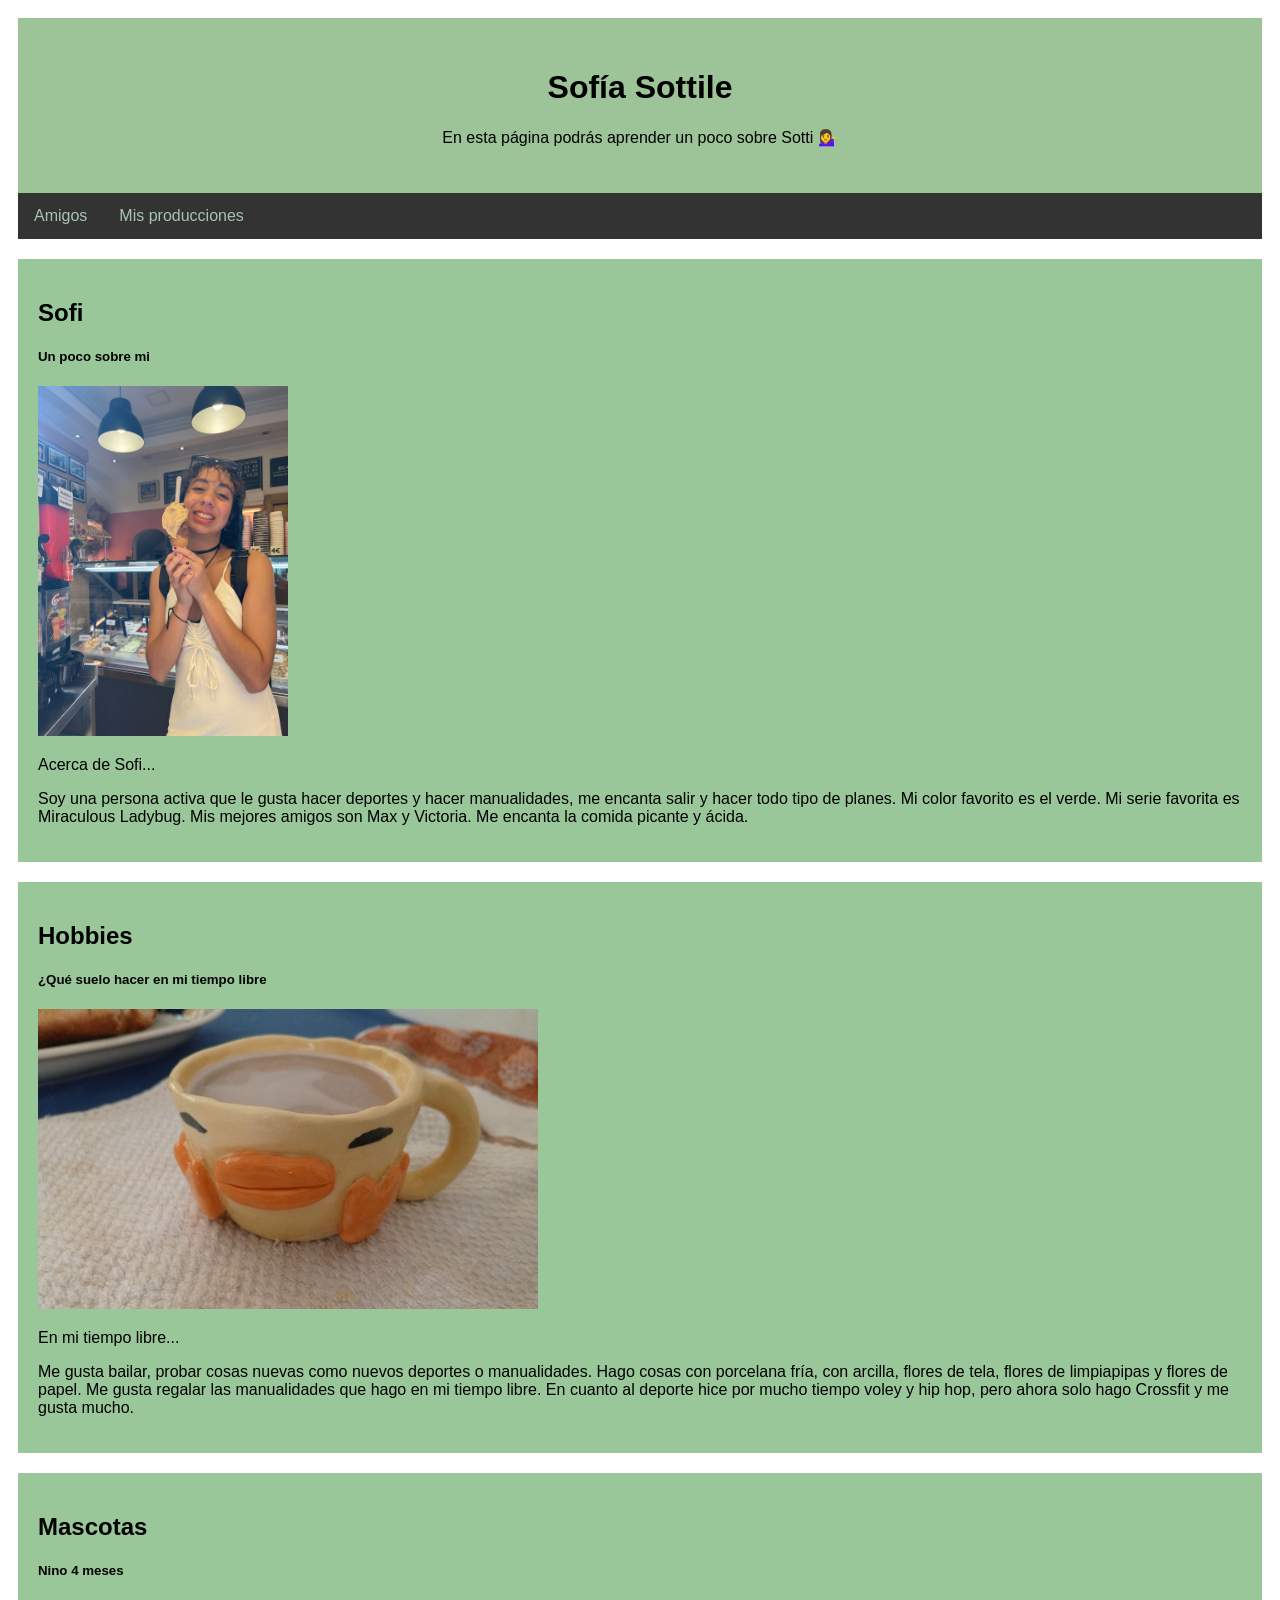
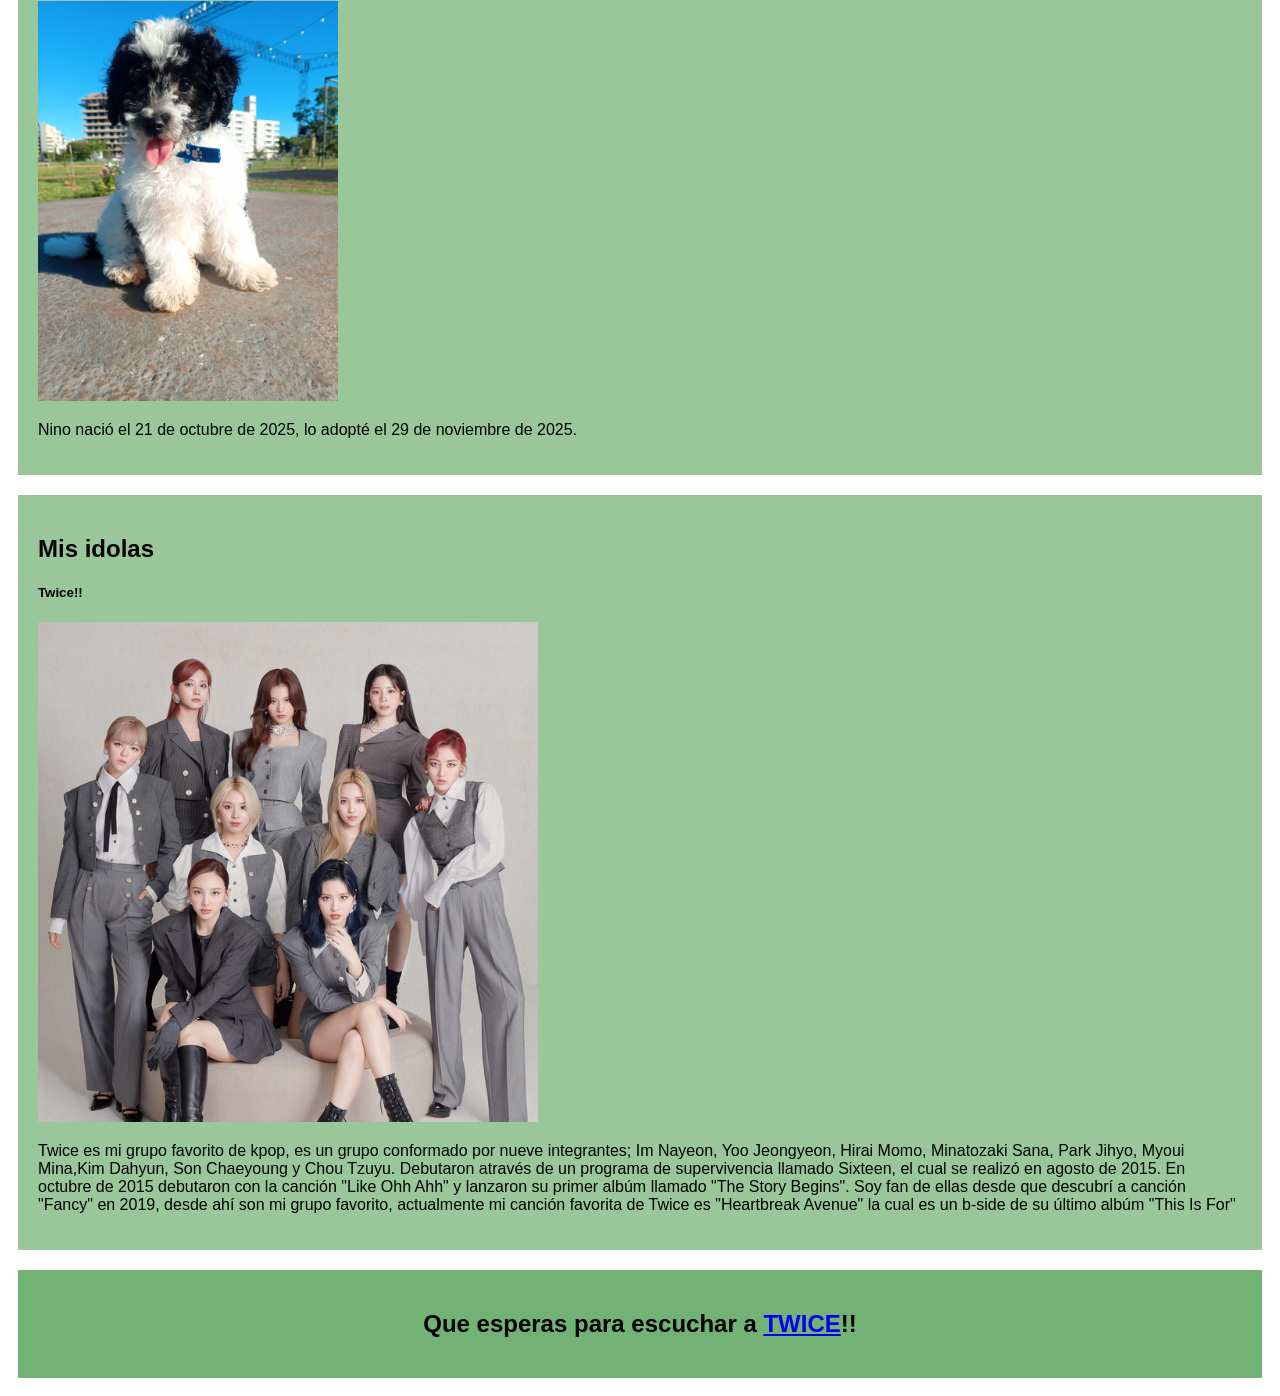
<file: index.html>
<!DOCTYPE html>
<html lang="en">
<head>
    <link rel="stylesheet" href="style.css">
     <title>Sofi</title>
</head>
<body>
    <div class="header">
        <h1>Sofía Sottile</h1>
        <p>En esta página podrás aprender un poco sobre Sotti 💁‍♀️</p>
      </div>
      <div class="topnav">
        <a href="Amigos.html">Amigos</a>
        <a href="Manualidades.html">Mis producciones</a>
      </div>
      <div class="row">
        <div class="leftcolumn">
          <div class="card">
            <h2>Sofi</h2>
            <h5>Un poco sobre mi</h5>
            <div class="img"><img src="imgsofi/sottigelato.jpg" width="250px" height="350px"> </div>
            <p>Acerca de Sofi...</p>
            <p>Soy una persona activa que le gusta hacer deportes y hacer manualidades, me encanta salir y hacer todo tipo de planes.
            Mi color favorito es el verde. Mi serie favorita es Miraculous Ladybug. Mis mejores amigos son Max y Victoria. Me encanta la comida picante y ácida.
            </p>
          </div>

           <div class="card">
             <h2>Hobbies</h2>
              <h5>¿Qué suelo hacer en mi tiempo libre</h5>
              <div class="img"><img src="imgsofi/pato.jpg" width="500px" height="300px"> </div>
              <p>En mi tiempo libre...</p>
              <p>Me gusta bailar, probar cosas nuevas como nuevos deportes o manualidades. Hago cosas con porcelana fría, con arcilla,
                flores de tela, flores de limpiapipas y flores de papel. Me gusta regalar las manualidades que hago en mi tiempo libre.
                En cuanto al deporte hice por mucho tiempo voley y hip hop, pero ahora solo hago Crossfit y me gusta mucho.
              </p>
           </div>
           <div class="card">
              <h2>Mascotas</h2>
              <h5>Nino 4 meses</h5>
             <div class="img"><img src="imgsofi/nino.jpg" width="300px" height="400px"> </div>
              <p>Nino nació el 21 de octubre de 2025, lo adopté el 29 de noviembre de 2025. </p>
              </div>
             <div class="card">
              <h2>Mis idolas</h2>
              <h5>Twice!!</h5>
             <div class="img"><img src="imgsofi/twice.jpg" width="500px" height="500px"> </div>
              <p>Twice es mi grupo favorito de kpop, es un grupo conformado por nueve integrantes; Im Nayeon, Yoo Jeongyeon, Hirai Momo, Minatozaki Sana, Park Jihyo, Myoui Mina,Kim Dahyun, Son Chaeyoung y Chou Tzuyu.
                Debutaron através de un programa de supervivencia llamado Sixteen, el cual se realizó en agosto de 2015. En octubre de 2015 debutaron con la canción "Like Ohh Ahh" y lanzaron su primer albúm
                llamado "The Story Begins". Soy fan de ellas desde que descubrí a canción "Fancy" en 2019, desde ahí son mi grupo favorito, actualmente mi canción favorita de Twice es "Heartbreak Avenue" la cual es
                un b-side de su último albúm "This Is For"</p>
                </div>
              <div class="footer">
                <h2>Que esperas para escuchar a <a href="https://open.spotify.com/intl-es/artist/7n2Ycct7Beij7Dj7meI4X0">TWICE</a>!!</h2>
              </div>
</body>
</html>
</file>
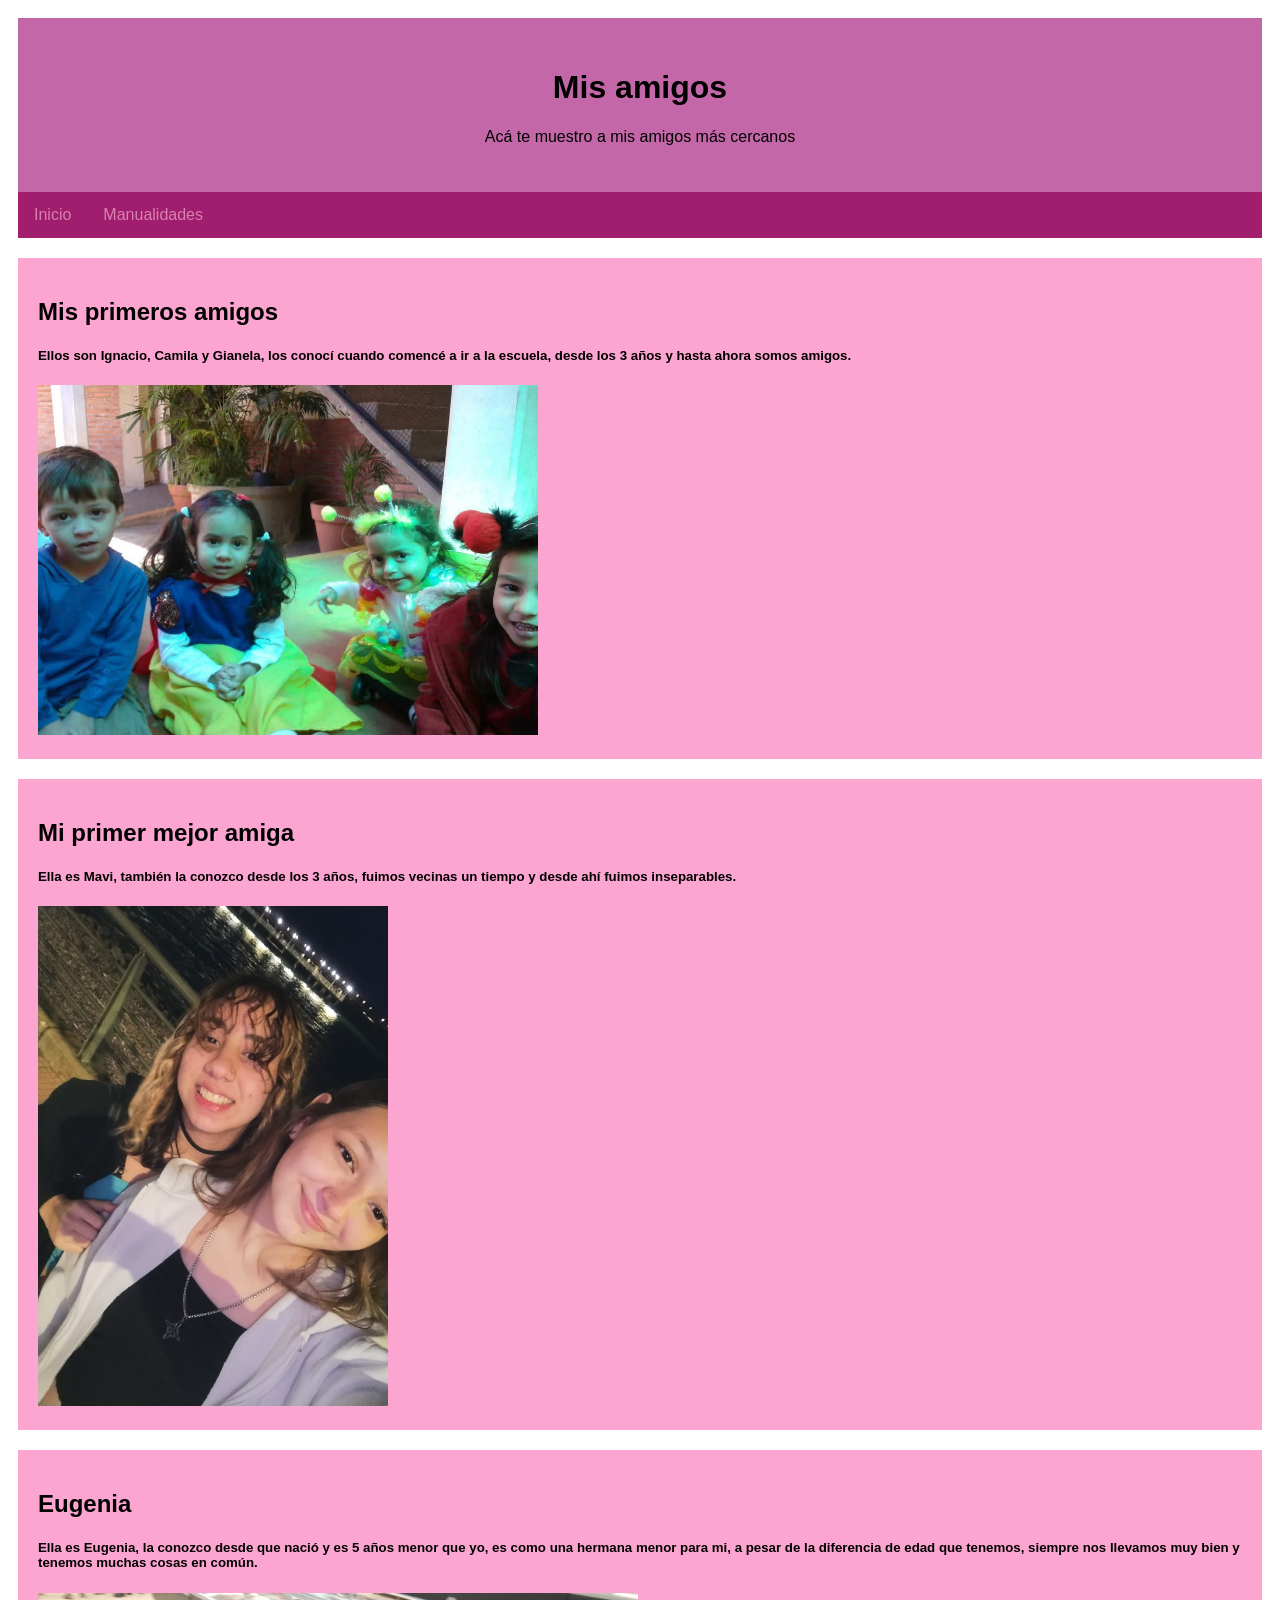
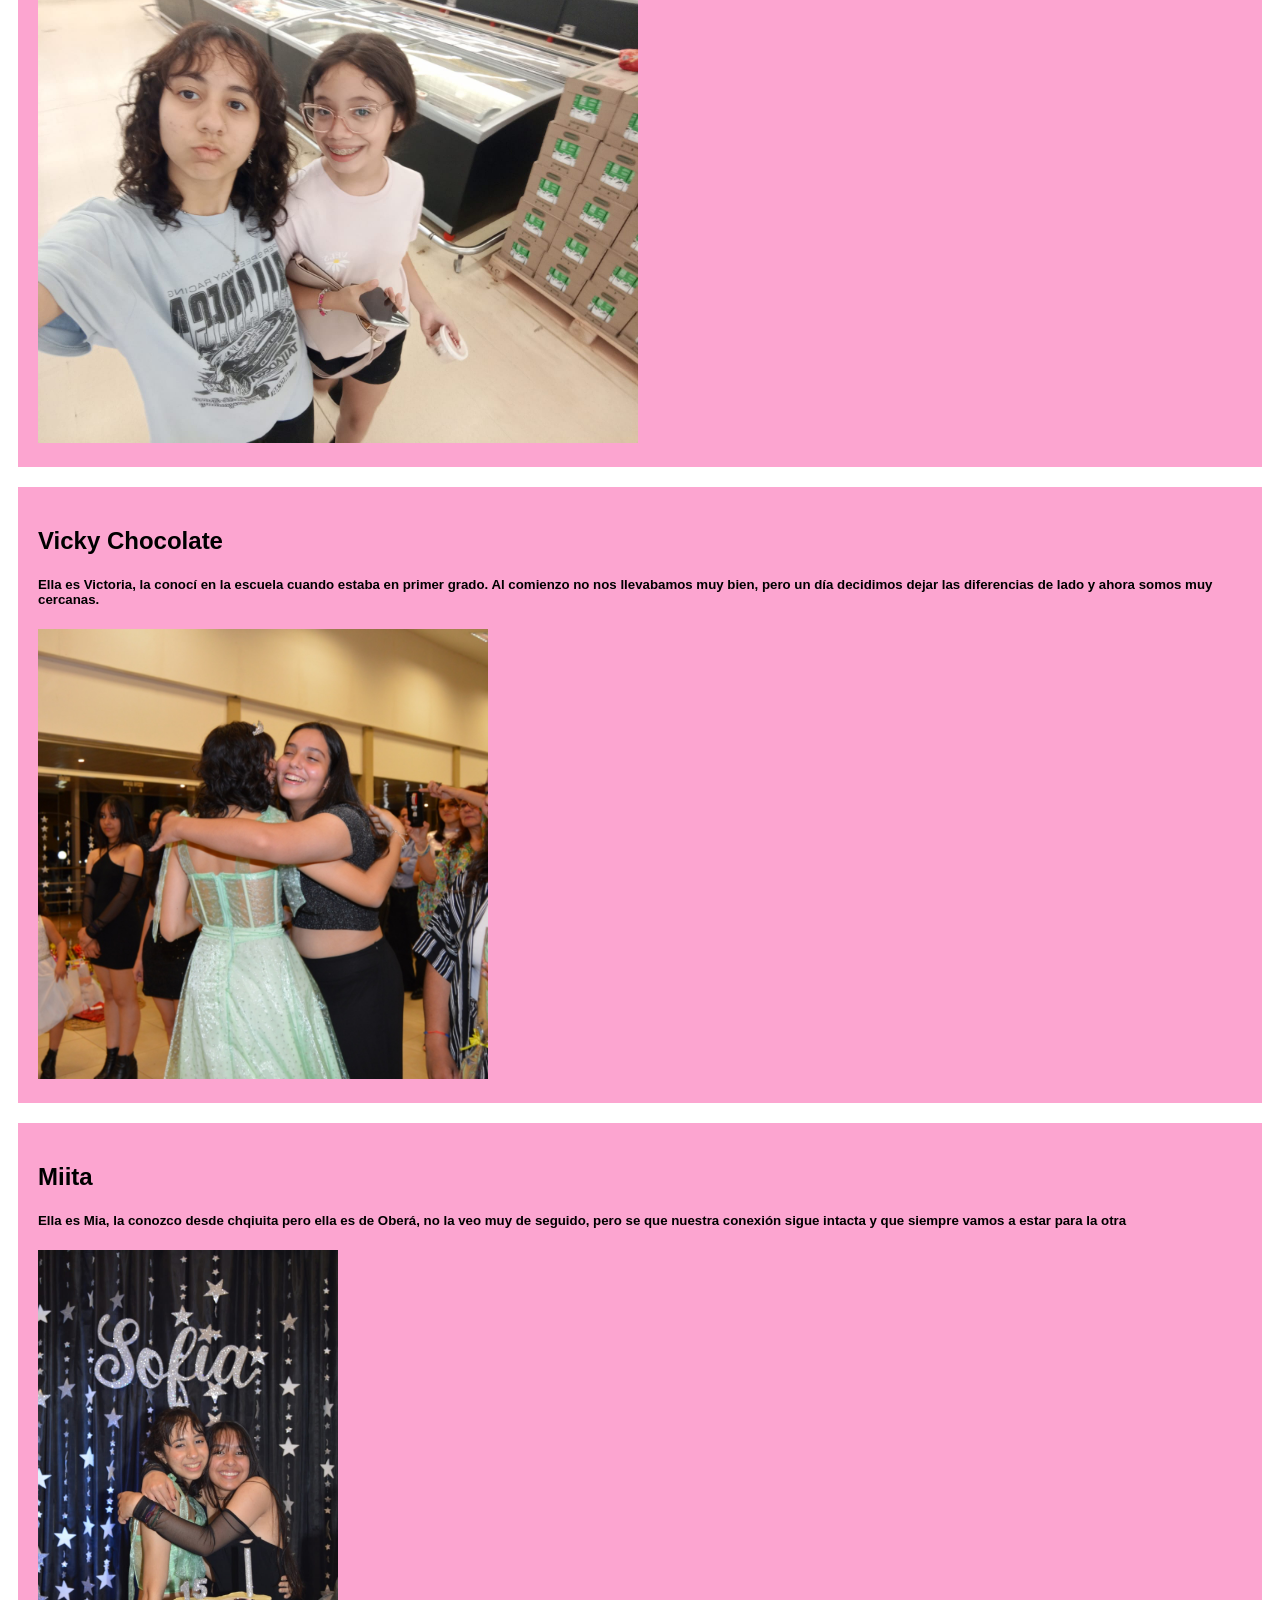
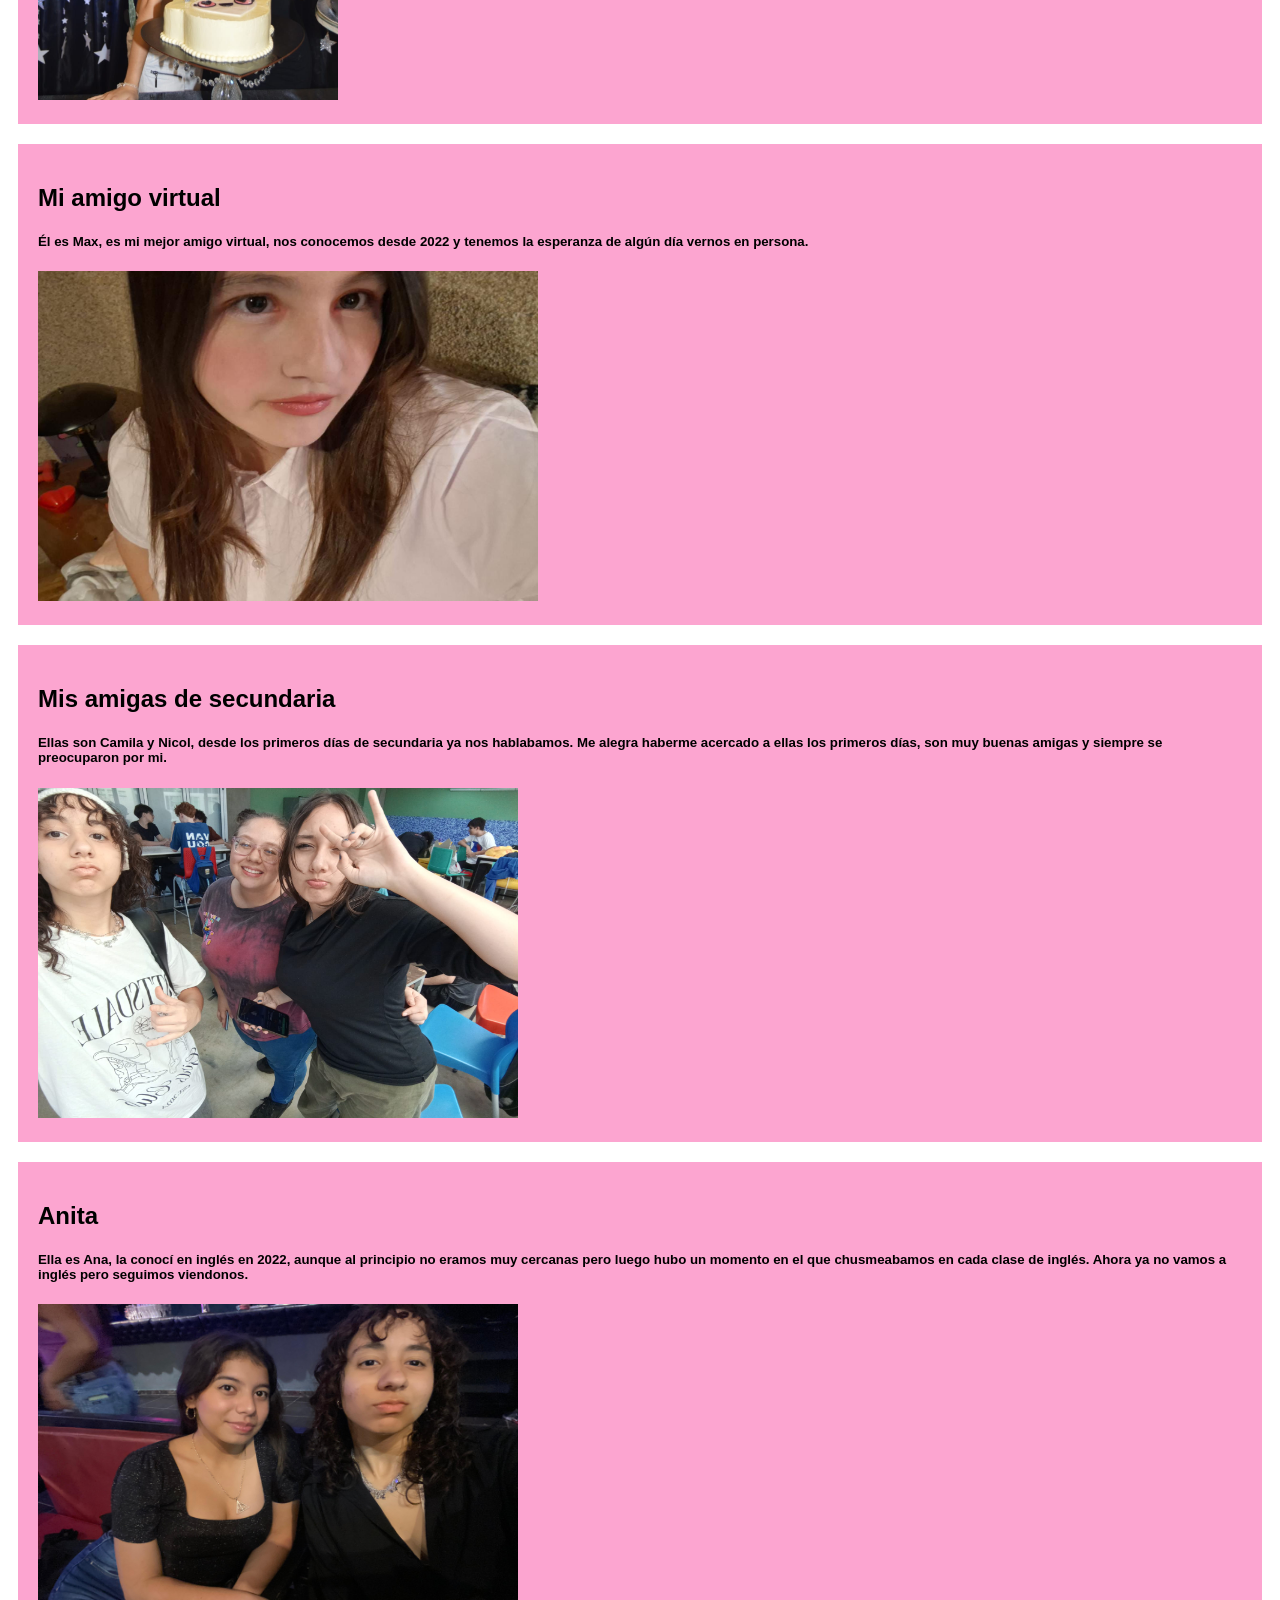
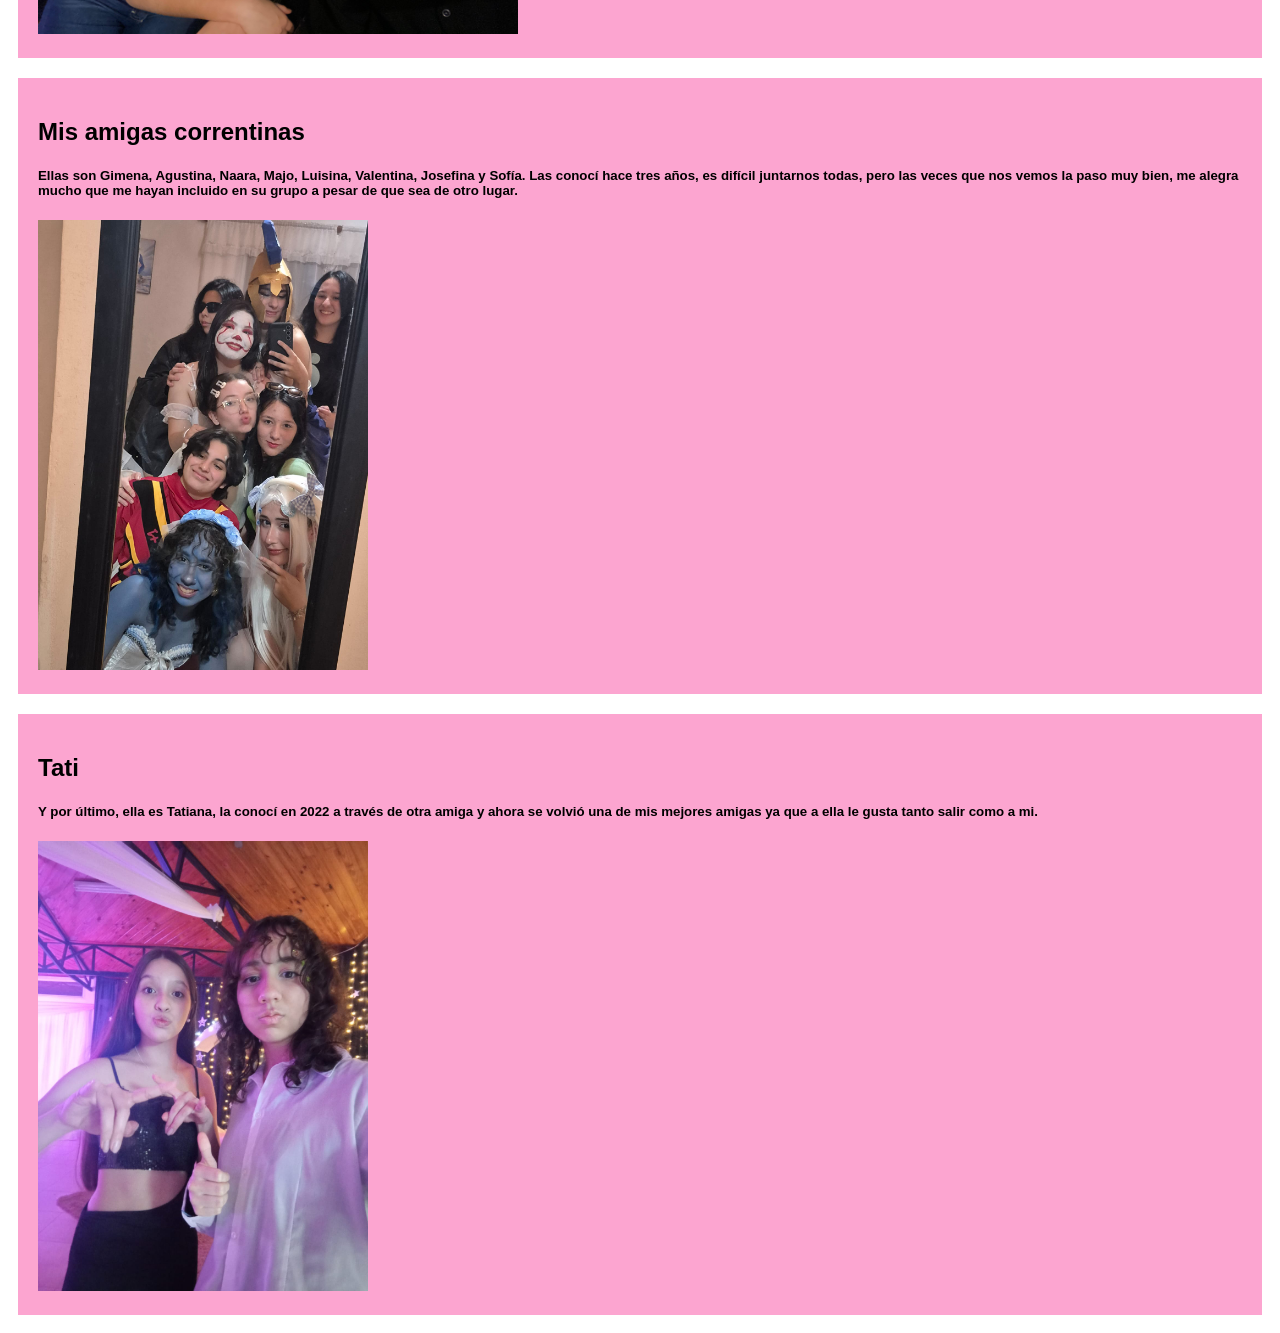
<file: Amigos.html>
<!DOCTYPE html>
<html lang="en">
<head>
    <link rel="stylesheet" href="style.css">
    <title>Amigos</title>
</head>
<body>
    
    <div class="headerami">
        <h1>Mis amigos</h1>
        <p>Acá te muestro a mis amigos más cercanos</p>
      </div>
      <div class="topnavami">
        <a href="index.html">Inicio</a>
        <a href="Manualidades.html">Manualidades</a>
      </div>
      <div class="rowami">
        <div class="leftcolumnami">
          <div class="cardami">
            <h2>Mis primeros amigos</h2>
            <h5>Ellos son Ignacio, Camila y Gianela, los conocí cuando comencé a ir a la escuela, desde los 3 años y hasta ahora somos amigos.</h5>
            <div class="img"><img src="imgsofi/salita.jpg" width="500px" height="350px"> </div>
          </div>
          </div>
      </div>
      <div class="rowami">
        <div class="leftcolumnami">
          <div class="cardami">
            <h2>Mi primer mejor amiga</h2>
            <h5>Ella es Mavi, también la conozco desde los 3 años, fuimos vecinas un tiempo y desde ahí fuimos inseparables.</h5>
            <div class="img"><img src="imgsofi/mavi.jpg" width="350px" height="500px"> </div>
          </div>
          </div>
      </div>
      <div class="rowami">
        <div class="leftcolumnami">
          <div class="cardami">
            <h2>Eugenia</h2>
            <h5>Ella es Eugenia, la conozco desde que nació y es 5 años menor que yo, es como una hermana menor para mi, a pesar de la diferencia de edad que tenemos, siempre nos llevamos muy bien y tenemos muchas cosas en común.</h5>
            <div class="img"><img src="imgsofi/euge.jpg" width="600px" height="450px"> </div>
          </div>
          </div>
      </div>
      <div class="rowmami">
        <div class="leftcolumnami">
          <div class="cardami">
            <h2>Vicky Chocolate</h2>
            <h5>Ella es Victoria, la conocí en la escuela cuando estaba en primer grado. Al comienzo no nos llevabamos muy bien, pero un día decidimos dejar las diferencias de lado y ahora somos muy cercanas.</h5>
            <div class="img"><img src="imgsofi/Viky.jpg" width="450px" height="450px"> </div>
          </div>
          </div>
      </div>
      <div class="rowami">
        <div class="leftcolumnami">
          <div class="cardami">
            <h2>Miita</h2>
            <h5>Ella es Mia, la conozco desde chqiuita pero ella es de Oberá, no la veo muy de seguido, pero se que nuestra conexión sigue intacta y que siempre vamos a estar para la otra</h5>
            <div class="img"><img src="imgsofi/miita.jpg" width="300px" height="450px"> </div>
          </div>
          </div>
      </div>
      <div class="rowami">
        <div class="leftcolumnami">
          <div class="cardami">
            <h2>Mi amigo virtual</h2>
            <h5>Él es Max, es mi mejor amigo virtual, nos conocemos desde 2022 y tenemos la esperanza de algún día vernos en persona.</h5>
            <div class="img"><img src="imgsofi/max.jpg" width="500px" height="330px"> </div>
          </div>
          </div>
      </div>
      <div class="rowami">
        <div class="leftcolumnami">
          <div class="cardami">
            <h2>Mis amigas de secundaria</h2>
            <h5>Ellas son Camila y Nicol, desde los primeros días de secundaria ya nos hablabamos. Me alegra haberme acercado a ellas los primeros días, son muy buenas amigas y siempre se preocuparon por mi.</h5>
            <div class="img"><img src="imgsofi/camiyniki.jpg" width="480px" height="330px"> </div>
          </div>
          </div>
      </div>
      <div class="rowami">
        <div class="leftcolumnami">
          <div class="cardami">
            <h2>Anita</h2>
            <h5>Ella es Ana, la conocí en inglés en 2022, aunque al principio no eramos muy cercanas pero luego hubo un momento en el que chusmeabamos en cada clase de inglés. Ahora ya no vamos a inglés pero seguimos viendonos.</h5>
            <div class="img"><img src="imgsofi/Ana.jpg" width="480px" height="330px"> </div>
          </div>
          </div>
      </div>
      <div class="rowami">
        <div class="leftcolumnami">
          <div class="cardami">
            <h2>Mis amigas correntinas</h2>
            <h5>Ellas son Gimena, Agustina, Naara, Majo, Luisina, Valentina, Josefina y Sofía. Las conocí hace tres años, es difícil juntarnos todas, pero las veces que nos vemos la paso muy bien, me alegra mucho que me hayan incluido en su grupo a pesar de que sea de otro lugar.</h5>
            <div class="img"><img src="imgsofi/santoamix.jpg" width="330px" height="450px"> </div>
          </div>
          </div>
      </div>
      <div class="rowami">
        <div class="leftcolumnami">
          <div class="cardami">
            <h2>Tati</h2>
            <h5>Y por último, ella es Tatiana, la conocí en 2022 a través de otra amiga y ahora se volvió una de mis mejores amigas ya que a ella le gusta tanto salir como a mi.</h5>
            <div class="img"><img src="imgsofi/tati.jpg" width="330px" height="450px"> </div>
          </div>
          </div>
      </div>
</body>
</html>
</file>
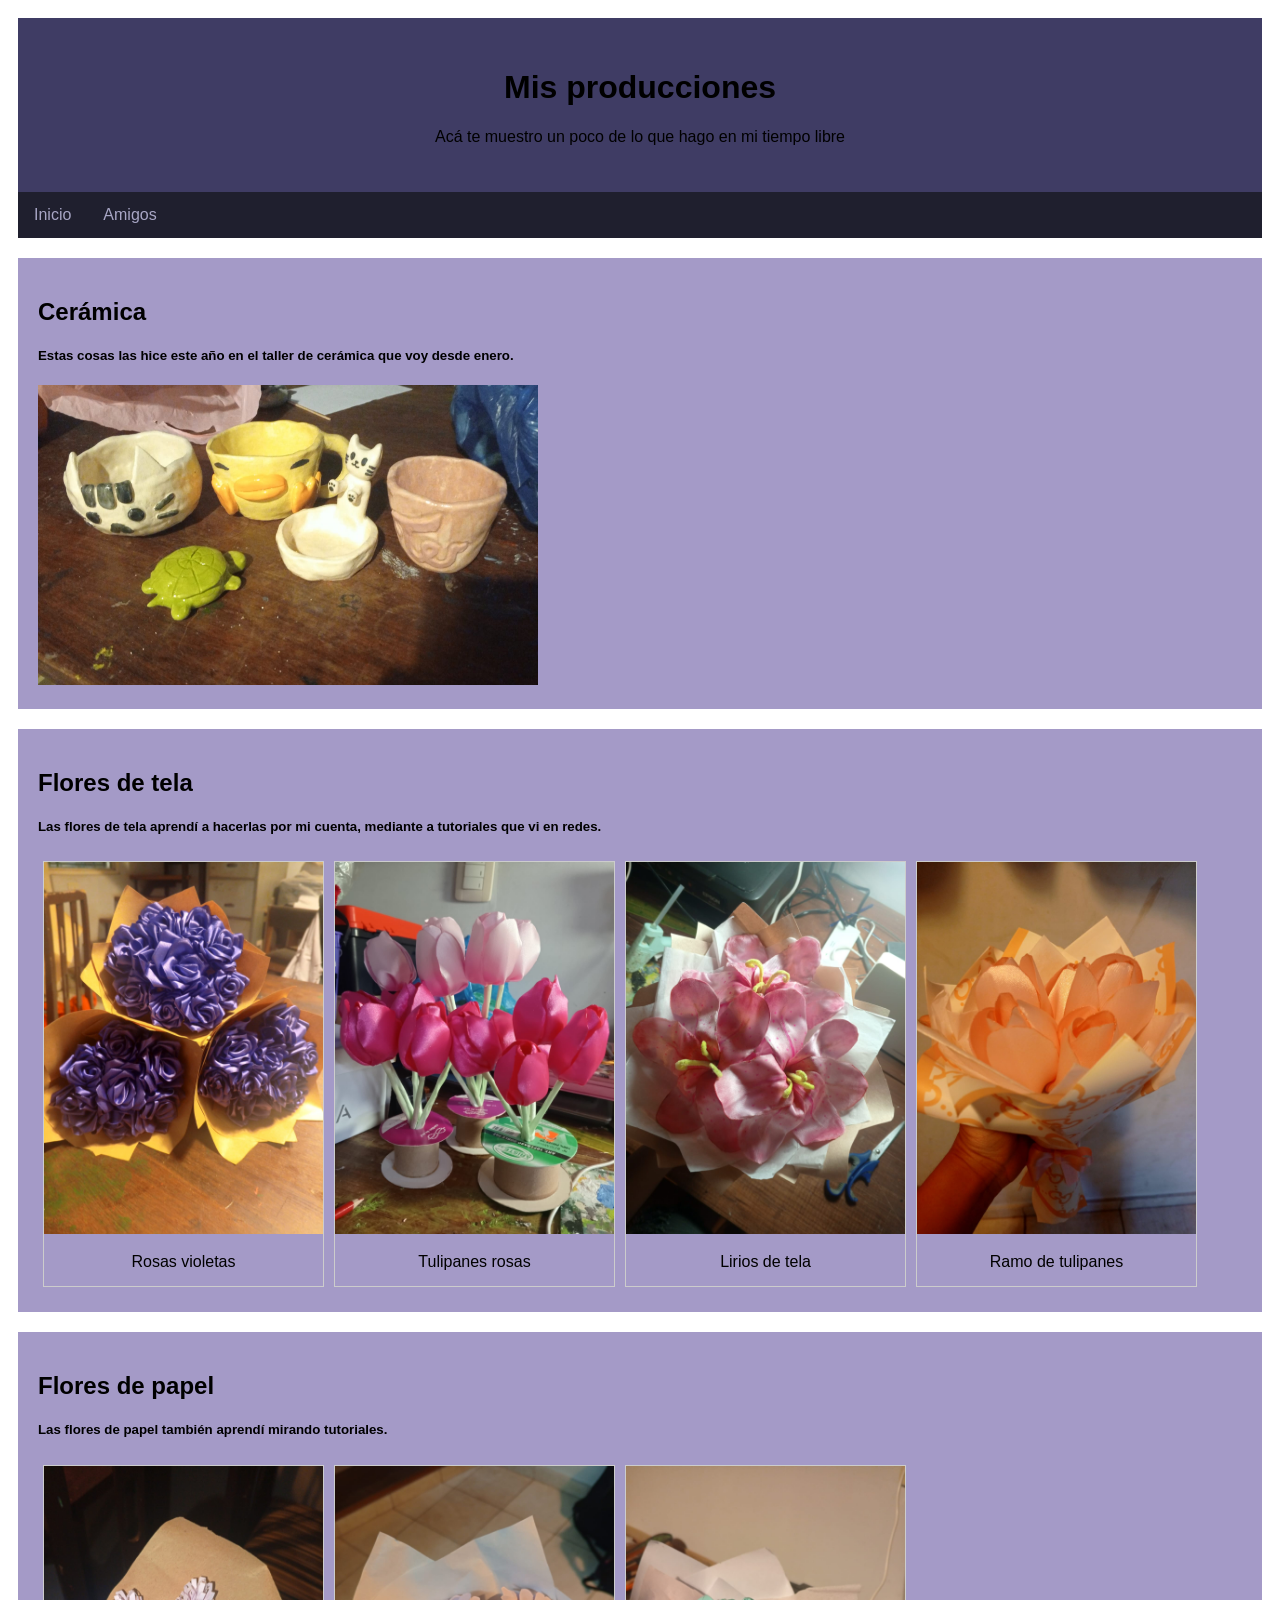
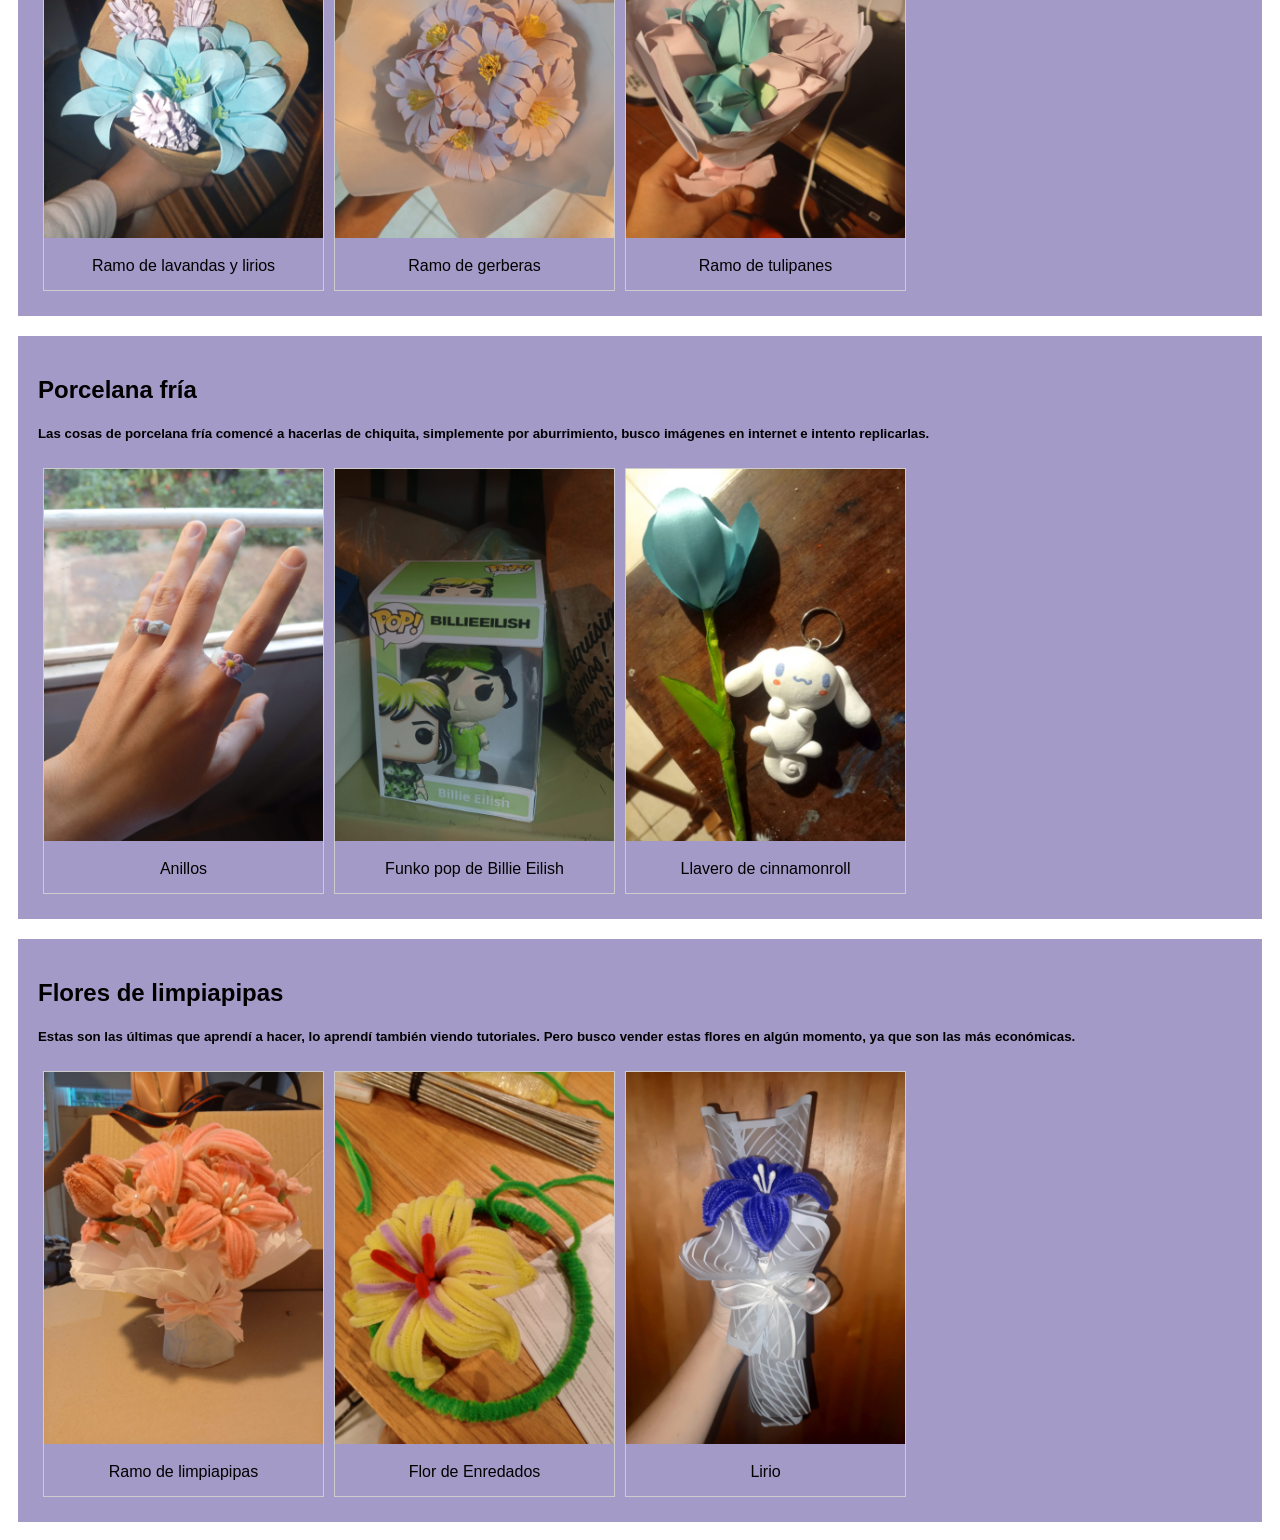
<file: Manualidades.html>
<!DOCTYPE html>
<html lang="en">
<head>
    <link rel="stylesheet" href="style.css">
    <title>Manualidades</title>
</head>
<body>
    
    <div class="headermanu">
        <h1>Mis producciones</h1>
        <p>Acá te muestro un poco de lo que hago en mi  tiempo libre</p>
      </div>
      <div class="topnavmanu">
        <a href="index.html">Inicio</a>
        <a href="Amigos.html">Amigos</a>

      </div>
      <div class="rowmanu">
        <div class="leftcolumnmanu">
          <div class="cardmanu">
            <h2>Cerámica</h2>
            <h5>Estas cosas las hice este año en el taller de cerámica que voy desde enero.</h5>
            <div class="img"><img src="imgsofi/cerámica.jpg" width="500px" height="300px"> </div>
          </div>
          </div>
      <div class="rowmanu">
        <div class="leftcolumnmanu">
          <div class="cardmanu">
            <h2>Flores de tela</h2>
            <h5>Las flores de tela aprendí a hacerlas por mi cuenta, mediante a tutoriales que vi en redes.</h5>
            <div class="gallery">

              <div class="gallery-item">
                 <a target="_blank" href="imgsofi/florestelajpg.jpg">
                 <img src="imgsofi/florestelajpg.jpg" alt="flores tela" width="600" height="400">
                </a>
               <div class="desc">Rosas violetas</div>
              </div>
              <div class="gallery-item">
                 <a target="_blank" href="imgsofi/muchostulipanes.jpg">
                 <img src="imgsofi/muchostulipanes.jpg" alt="flores tela" width="600" height="400">
                </a>
               <div class="desc">Tulipanes rosas</div>
              </div>
              <div class="gallery-item">
                 <a target="_blank" href="imgsofi/ramoliriostela.jpg">
                 <img src="imgsofi/ramoliriostela.jpg" alt="flores tela" width="600" height="400">
                </a>
               <div class="desc">Lirios de tela</div>
              </div>
              <div class="gallery-item">
                 <a target="_blank" href="imgsofi/tulipanes.jpg">
                 <img src="imgsofi/tulipanes.jpg" alt="flores tela" width="600" height="400">
                </a>
               <div class="desc">Ramo de tulipanes</div>
              </div>
</div>
</div>
</div>
</div>
      <div class="rowmanu">
        <div class="leftcolumnmanu">
          <div class="cardmanu">
            <h2>Flores de papel</h2>
            <h5>Las flores de papel también aprendí mirando tutoriales.</h5>
            <div class="gallery">

              <div class="gallery-item">
                 <a target="_blank" href="imgsofi/lavandaylirios.jpg">
                 <img src="imgsofi/lavandaylirios.jpg" alt="flores tela" width="600" height="400">
                </a>
               <div class="desc">Ramo de lavandas y lirios</div>
              </div>
              <div class="gallery-item">
                 <a target="_blank" href="imgsofi/otroramo.jpg">
                 <img src="imgsofi/otroramo.jpg" alt="flores tela" width="600" height="400">
                </a>
               <div class="desc">Ramo de gerberas</div>
              </div>
              <div class="gallery-item">
                 <a target="_blank" href="imgsofi/tulipanesdepapel.jpg">
                 <img src="imgsofi/tulipanesdepapel.jpg" alt="flores tela" width="600" height="400">
                </a>
               <div class="desc">Ramo de tulipanes</div>
              </div>
              </div>
</div>
</div>
</div>
<div class="rowmanu">
        <div class="leftcolumnmanu">
          <div class="cardmanu">
            <h2>Porcelana fría</h2>
            <h5>Las cosas de porcelana fría comencé a hacerlas de chiquita, simplemente por aburrimiento, busco imágenes en internet e intento replicarlas.</h5>
            <div class="gallery">

              <div class="gallery-item">
                 <a target="_blank" href="imgsofi/anillos.jpg">
                 <img src="imgsofi/anillos.jpg" alt="anillos" width="600" height="400">
                </a>
               <div class="desc">Anillos</div>
              </div>
              <div class="gallery-item">
                 <a target="_blank" href="imgsofi/funkopop.jpg">
                 <img src="imgsofi/funkopop.jpg" alt="funko pop" width="600" height="400">
                </a>
               <div class="desc">Funko pop de Billie Eilish</div>
              </div>
              <div class="gallery-item">
                 <a target="_blank" href="imgsofi/tulipanyllavero.jpg">
                 <img src="imgsofi/tulipanyllavero.jpg" alt="llavero" width="600" height="400">
                </a>
               <div class="desc">Llavero de cinnamonroll</div>
              </div>
              </div>
</div>
</div>
</div>
<div class="rowmanu">
        <div class="leftcolumnmanu">
          <div class="cardmanu">
            <h2>Flores de limpiapipas</h2>
            <h5>Estas son las últimas que aprendí a hacer, lo aprendí también viendo tutoriales. Pero busco vender estas flores en algún momento, ya que son las más económicas.</h5>
            <div class="gallery">

              <div class="gallery-item">
                 <a target="_blank" href="imgsofi/ramodelimpiapipas.jpg">
                 <img src="imgsofi/ramodelimpiapipas.jpg" alt="anillos" width="600" height="400">
                </a>
               <div class="desc">Ramo de limpiapipas</div>
              </div>
              <div class="gallery-item">
                 <a target="_blank" href="imgsofi/florderapunzel.jpg">
                 <img src="imgsofi/florderapunzel.jpg" alt="funko pop" width="600" height="400">
                </a>
               <div class="desc">Flor de Enredados</div>
              </div>
              <div class="gallery-item">
                 <a target="_blank" href="imgsofi/liriovioletalimpiapipas.jpg">
                 <img src="imgsofi/liriovioletalimpiapipas.jpg" alt="llavero" width="600" height="400">
                </a>
               <div class="desc">Lirio</div>
              </div>
              </div>
</div>
</div>
</div>
</body>
</html>
</file>
<file: style.css>
* {
    box-sizing: border-box;
  }
  
  body {
    font-family: Arial;
    padding: 10px;
    background: #ffffff;
  }
  
  /* Título */
  .header {
    padding: 30px;
    text-align:center;
    background: rgb(156, 196, 152);
  }
/* Estilo de top navigation bar */
.topnav {
    overflow: hidden;
    background-color: #333333;
  }
  
  /* Estilo de la barra de navegación */
  .topnav a {
    float: left;
    display: block;
    color: #a6c5af;
    text-align: center;
    padding: 14px 16px;
    text-decoration: none;
  }
  
  /* Change color on hover */
  .topnav a:hover {
    background-color: #98bb8d;
    color: rgb(53, 15, 15);
  }
/* Clear floats after the columns */
.row::after {
    content: "";
    display: table;
    clear: both;
  }
/* columna derecha */
.rightcolumn {
    float: left;
    width: 25%;
    background-color: rgb(154, 199, 154);
    padding-left: 20px;
  }
/* imagen */
.img {
    /*background-color: #aaa;*/
    width: 0%;
    text-align: center;

  }
  
  /* efecto de carta */
  .card {
    background-color: rgb(154, 199, 154);
    padding: 20px;
    margin-top: 20px;
    align-items: center;
  }
  table, td, th {
    border-collapse: collapse;
  border: 1px solid rgb(39, 9, 9);
}
  /* tabla */
table {
  border-collapse: collapse;
  width: 100%;
}

th {
  height: 100px;
  text-align: center;
}
td {
    text-align: center;
    height: 60px;
}
tr:hover {background-color: #8ac482;}
/*lista*/
ul.a {
  list-style-type: circle;
}
/*pie de página*/
.footer {
  padding: 20px;
  text-align: center;
  background: #72b375;
  margin-top: 20px;
}
/* Manualidades */
  /* Título*/
  .headermanu {
    padding: 30px;
    text-align: center;
    background: rgb(63, 60, 100);
  }
/* Estilo de la barra de navegación */
.topnavmanu {
    overflow: hidden;
    background-color: #1f1f2e;
  }
  
  /* Estilo de los links de topnav */
  .topnavmanu a {
    float: left;
    display: block;
    color: #a8a6c5;
    text-align: center;
    padding: 14px 16px;
    text-decoration: none;
  }
  
  /* Change color on hover */
  .topnavmanu a:hover {
    background-color: #948dbb;
    color: rgb(19, 15, 53);
  }
/* Clear floats after the columns */
.rowmanu::after {
    content: "";
    display: table;
    clear: both;
  }
/* columna derecha */
.rightcolumnmanu {
    float: left;
    width: 25%;
    background-color: rgb(164, 154, 199);
    padding-left: 20px;
  }
  /* efecto de carta */
  .cardmanu {
    background-color: rgb(164, 154, 199);
    padding: 20px;
    margin-top: 20px;
  }
/* Amigos */
  /* Título */
  .headerami {
    padding: 30px;
    text-align: center;
    background: rgb(196, 103, 168);
  }
/* Estilo de la barra de navegación */
.topnavami {
    overflow: hidden;
    background-color: #a11d6d;
  }
  
  /* Estilo de los links de topnav */
  .topnavami a {
    float: left;
    display: block;
    color: #d682b0;
    text-align: center;
    padding: 14px 16px;
    text-decoration: none;
  }
  
  /* Change color on hover */
  .topnavami a:hover {
    background-color: hsl(320, 44%, 69%);
    color: rgb(110, 20, 65);
  }
/* Clear floats after the columns */
.rowami::after {
    content: "";
    display: table;
    clear: both;
  }
/* columna derecha */
.rightcolumnami {
    float: left;
    width: 25%;
    background-color: rgb(255, 158, 198);
    padding-left: 20px;
  }
  /* efecto de carta */
  .cardami {
    background-color: rgb(252, 165, 208);
    padding: 20px;
    margin-top: 20px;
  }
* {
  box-sizing: border-box;
}

div.gallery {
  display: flex;
  flex-wrap: wrap;
  justify-content: flex-start;
}

div.gallery-item {
  margin: 5px;
  border: 1px solid #ccc;
  width: calc(25% - 20px);
}

div.gallery-item:hover {
  border: 1px solid #777;
}

div.gallery-item img {
  width: 100%;
  height: auto;
}

div.gallery-item div.desc {
  padding: 15px;
  text-align: center;
}

@media only screen and (max-width: 768px) {
  div.gallery-item {
    width: calc(50% - 20px);
  }
}

@media only screen and (max-width: 480px) {
  div.gallery-item {
    width: calc(100% - 20px);
  }
}
</file>
